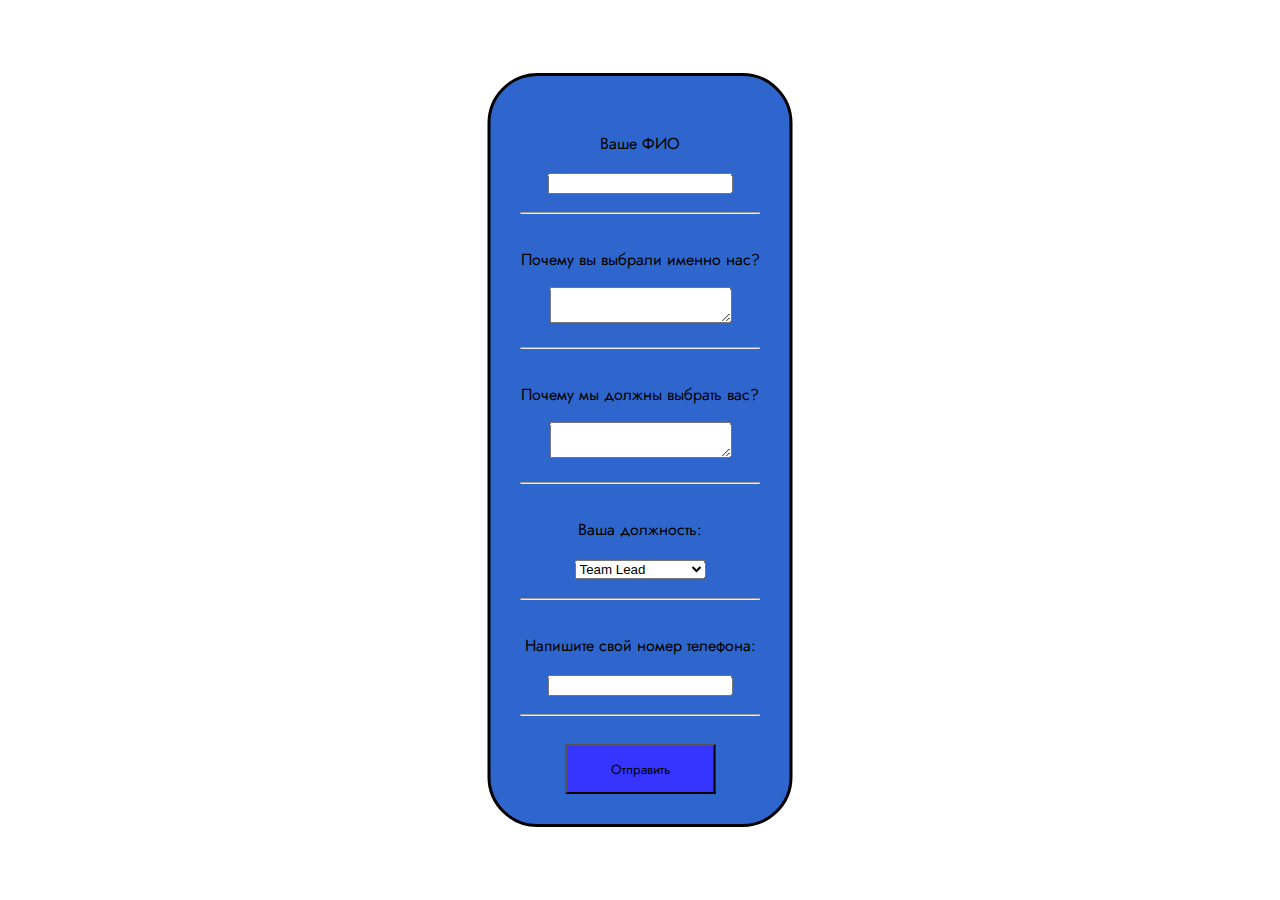
<file: forms/index.html>
<!DOCTYPE html>
<html lang="en">

<head>
  <meta charset="UTF-8">
  <meta name="viewport" content="width=device-width, initial-scale=1.0">
  <title>Site</title>
  <style>
    @import url('https://fonts.googleapis.com/css2?family=Jost:ital,wght@0,100..900;1,100..900&display=swap');
  </style>
  <link rel="stylesheet" href="style.css">
</head>

<body>
  <form action="#">
    <div class="form-content">
      <p>Ваше ФИО</p>
      <input type="text">
    </div>
    <hr>
    <div class="form-content">
      <p>Почему вы выбрали именно нас?</p>
      <textarea></textarea>
    </div>
    <hr>
    <div class="form-content">
      <p>Почему мы должны выбрать вас?</p>
      <textarea></textarea>
    </div>
    <hr>
    <div class="form-content">
      <p>Ваша должность:</p>
      <select>
        <option>Team Lead</option>
        <option>QA Тестеровщик</option>
        <option>Web-разработчик</option>
        <option>Data Scientist</option>
      </select>
    </div>
    <hr>
    <div class="form-content">
      <p>Напишите свой номер телефона:</p>
      <input type="tel">
    </div>
    <hr>
    <button>Отправить</button>
  </form>
</body>

</html>
</file>
<file: forms/style.css>
body {
  font-family: Jost;
  background-image: url("https://images.unsplash.com/photo-1620121692029-d088224ddc74?q=80&w=1932&auto=format&fit=crop&ixlib=rb-4.0.3&ixid=M3wxMjA3fDB8MHxwaG90by1wYWdlfHx8fGVufDB8fHx8fA%3D%3D");
}

form {
  background-color: rgb(47, 102, 206);
  position: absolute;
  top: 50%;
  left: 50%;
  transform: translate(-50%, -50%);
  border-style: solid;
  border-radius: 50px;
  padding: 30px;
  text-align: center;
}

.form-content {
  padding-bottom: 10px;
  padding-top: 10px;
}

option,
button {
  font-family: Jost;
}

button {
  width: 150px;
  height: 50px;
  margin-top: 20px;
  background-color: rgb(53, 53, 255);
}

button:hover {
  cursor: pointer;
  background-color: rgba(53, 53, 255, 0.568);
}
</file>
